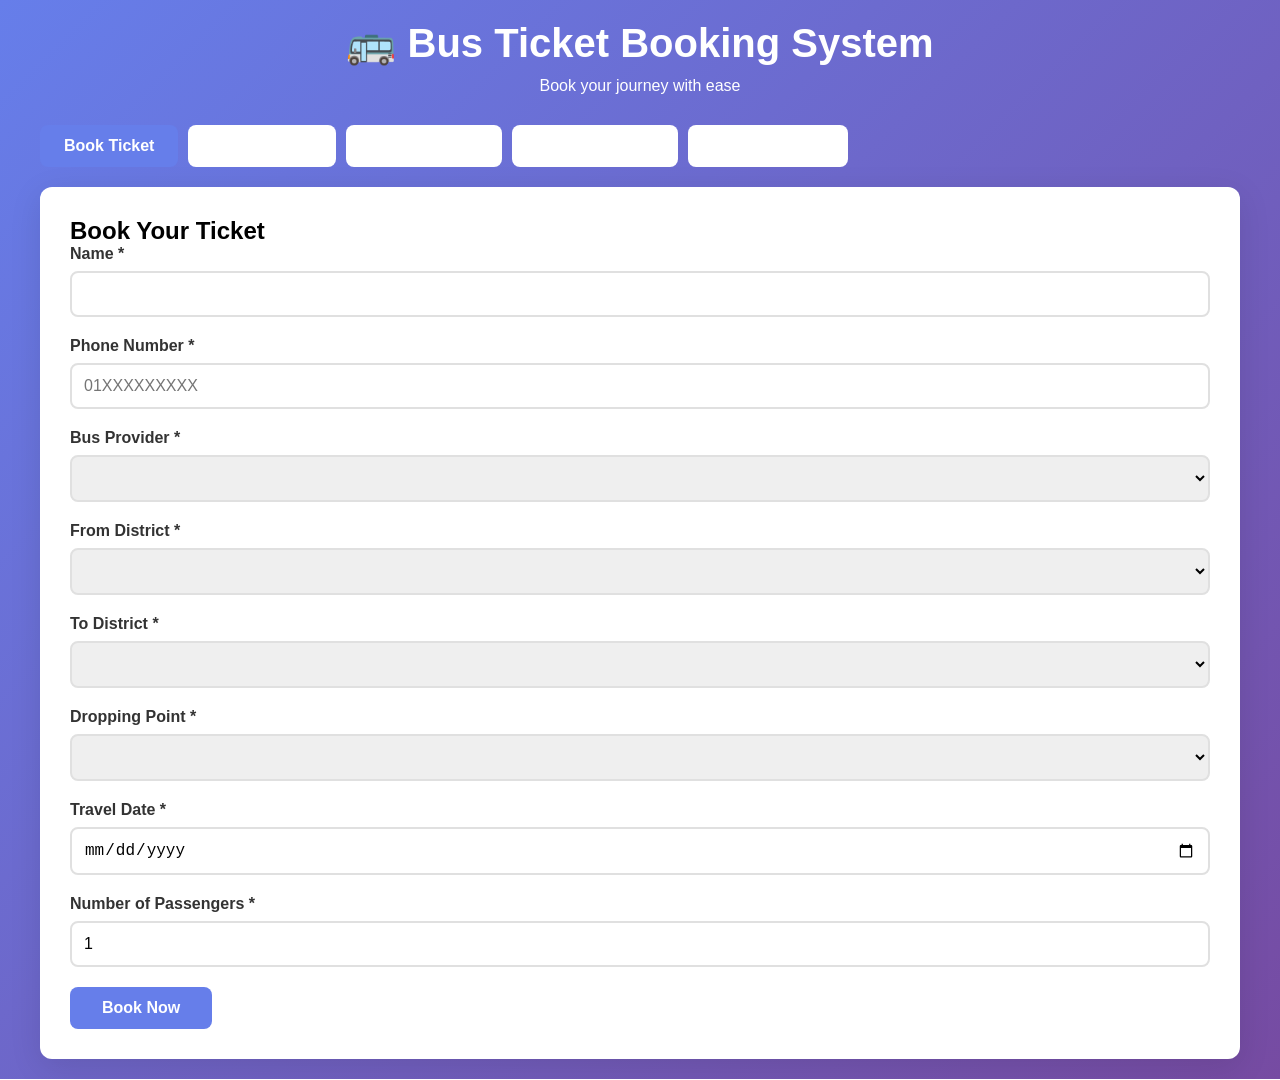
<file: frontend/index.html>
<!DOCTYPE html>
<html lang="en">
<head>
    <meta charset="UTF-8">
    <meta name="viewport" content="width=device-width, initial-scale=1.0">
    <title>Bus Ticket Booking System</title>
    <style>
        * {
            margin: 0;
            padding: 0;
            box-sizing: border-box;
        }

        body {
            font-family: 'Segoe UI', Tahoma, Geneva, Verdana, sans-serif;
            background: linear-gradient(135deg, #667eea 0%, #764ba2 100%);
            min-height: 100vh;
            padding: 20px;
        }
        .container {
            max-width: 1200px;
            margin: 0 auto;
            position: relative;   /* ensure relative positioning */
            z-index: 1;
        }


        header {
            text-align: center;
            color: white;
            margin-bottom: 30px;
        }

        header h1 {
            font-size: 2.5em;
            margin-bottom: 10px;
        }

        .tabs {
            display: flex;
            gap: 10px;
            margin-bottom: 20px;
            flex-wrap: wrap;
        }

        .tab-btn {
            padding: 12px 24px;
            background: white;
            border: none;
            border-radius: 8px;
            cursor: pointer;
            font-size: 16px;
            font-weight: 600;
            transition: all 0.3s;
        }

        .tab-btn:hover {
            transform: translateY(-2px);
            box-shadow: 0 4px 12px rgba(0,0,0,0.2);
        }

        .tab-btn.active {
            background: #667eea;
            color: white;
        }

        .tab-content {
            display: none;
            background: white;
            padding: 30px;
            border-radius: 12px;
            box-shadow: 0 8px 32px rgba(0,0,0,0.1);
            position: relative;   /* add this */
            z-index: 2;           /* add this */
        }

        select {
            z-index: 3;           /* make dropdown options appear above everything */
            position: relative;
        }

        .tab-content.active {
            display: block;
            animation: fadeIn 0.3s;
        }

        @keyframes fadeIn {
            from { opacity: 0; transform: translateY(10px); }
            to { opacity: 1; transform: translateY(0); }
        }

        .form-group {
            margin-bottom: 20px;
        }

        label {
            display: block;
            margin-bottom: 8px;
            font-weight: 600;
            color: #333;
        }

        input, select, textarea {
            width: 100%;
            padding: 12px;
            border: 2px solid #e0e0e0;
            border-radius: 8px;
            font-size: 16px;
            transition: border-color 0.3s;
        }

        input:focus, select:focus, textarea:focus {
            outline: none;
            border-color: #667eea;
        }

        button {
            padding: 12px 32px;
            background: #667eea;
            color: white;
            border: none;
            border-radius: 8px;
            font-size: 16px;
            font-weight: 600;
            cursor: pointer;
            transition: all 0.3s;
        }

        button:hover {
            background: #5568d3;
            transform: translateY(-2px);
            box-shadow: 0 4px 12px rgba(102, 126, 234, 0.4);
        }

        .card {
            background: #f8f9fa;
            padding: 20px;
            border-radius: 8px;
            margin-bottom: 15px;
            border-left: 4px solid #667eea;
        }

        .booking-card {
            background: white;
            padding: 20px;
            border-radius: 8px;
            margin-bottom: 15px;
            box-shadow: 0 2px 8px rgba(0,0,0,0.1);
            border-left: 4px solid #667eea;
        }

        .booking-card.cancelled {
            border-left-color: #dc3545;
            opacity: 0.7;
        }

        .status-badge {
            display: inline-block;
            padding: 4px 12px;
            border-radius: 12px;
            font-size: 12px;
            font-weight: 600;
        }

        .status-active {
            background: #d4edda;
            color: #155724;
        }

        .status-cancelled {
            background: #f8d7da;
            color: #721c24;
        }

        .grid {
            display: grid;
            grid-template-columns: repeat(auto-fill, minmax(300px, 1fr));
            gap: 20px;
        }

        .alert {
            padding: 15px;
            border-radius: 8px;
            margin-bottom: 20px;
        }

        .alert-success {
            background: #d4edda;
            color: #155724;
            border: 1px solid #c3e6cb;
        }

        .alert-error {
            background: #f8d7da;
            color: #721c24;
            border: 1px solid #f5c6cb;
        }

        .chat-container {
            height: 400px;
            overflow-y: auto;
            border: 2px solid #e0e0e0;
            border-radius: 8px;
            padding: 20px;
            margin-bottom: 20px;
            background: #f8f9fa;
        }

        .message {
            margin-bottom: 15px;
            padding: 12px;
            border-radius: 8px;
        }

        .message.user {
            background: #667eea;
            color: white;
            margin-left: 20%;
        }

        .message.bot {
            background: white;
            margin-right: 20%;
            box-shadow: 0 2px 4px rgba(0,0,0,0.1);
        }

        .loading {
            display: none;
            text-align: center;
            padding: 20px;
        }

        .spinner {
            border: 4px solid #f3f3f3;
            border-top: 4px solid #667eea;
            border-radius: 50%;
            width: 40px;
            height: 40px;
            animation: spin 1s linear infinite;
            margin: 0 auto;
        }

        @keyframes spin {
            0% { transform: rotate(0deg); }
            100% { transform: rotate(360deg); }
        }
    </style>
</head>
<body>
    <div class="container">
        <header>
            <h1>🚌 Bus Ticket Booking System</h1>
            <p>Book your journey with ease</p>
        </header>

        <div class="tabs">
            <button class="tab-btn active" onclick="showTab('book')">Book Ticket</button>
            <button class="tab-btn" onclick="showTab('view')">My Bookings</button>
            <button class="tab-btn" onclick="showTab('providers')">Bus Providers</button>
            <button class="tab-btn" onclick="showTab('districts')">Routes & Fares</button>
            <button class="tab-btn" onclick="showTab('chat')">Ask Questions</button>
        </div>

        <!-- Book Ticket Tab -->
        <div id="book" class="tab-content active">
            <h2>Book Your Ticket</h2>
            <div id="bookingAlert"></div>
            <form id="bookingForm">
                <div class="form-group">
                    <label>Name *</label>
                    <input type="text" id="name" required>
                </div>
                <div class="form-group">
                    <label>Phone Number *</label>
                    <input type="tel" id="phone" placeholder="01XXXXXXXXX" required>
                </div>
                <div class="form-group">
                    <label>Bus Provider *</label>
                    <select id="busProvider" required></select>
                </div>
                <div class="form-group">
                    <label>From District *</label>
                    <select id="fromDistrict" required></select>
                </div>
                <div class="form-group">
                    <label>To District *</label>
                    <select id="toDistrict" required></select>
                </div>
                <div class="form-group">
                    <label>Dropping Point *</label>
                    <select id="droppingPoint" required></select>
                </div>
                <div class="form-group">
                    <label>Travel Date *</label>
                    <input type="date" id="travelDate" required>
                </div>
                <div class="form-group">
                    <label>Number of Passengers *</label>
                    <input type="number" id="numPassengers" min="1" max="10" value="1" required>
                </div>
                <button type="submit">Book Now</button>
            </form>
        </div>

        <!-- View Bookings Tab -->
        <div id="view" class="tab-content">
            <h2>My Bookings</h2>
            <div class="form-group">
                <label>Enter Your Phone Number</label>
                <input type="tel" id="searchPhone" placeholder="01XXXXXXXXX">
                <button onclick="searchBookings()" style="margin-top: 10px;">Search</button>
            </div>
            <div id="bookingsList"></div>
        </div>

        <!-- Providers Tab -->
        <div id="providers" class="tab-content">
            <h2>Bus Providers</h2>
            <div id="providersList" class="grid"></div>
        </div>

        <!-- Districts Tab -->
        <div id="districts" class="tab-content">
            <h2>Routes & Fares</h2>
            <div id="districtsList" class="grid"></div>
        </div>

        <!-- Chat Tab -->
        <div id="chat" class="tab-content">
            <h2>Ask Questions</h2>
            <p>Ask anything about bus routes, fares, or policies!</p>
            <div class="chat-container" id="chatMessages"></div>
            <div class="form-group">
                <input type="text" id="chatInput" placeholder="Type your question..." onkeypress="if(event.key==='Enter') sendMessage()">
                <button onclick="sendMessage()" style="margin-top: 10px;">Send</button>
            </div>
            <div class="loading" id="chatLoading">
                <div class="spinner"></div>
                <p>Thinking...</p>
            </div>
        </div>
    </div>

    <script>
        const API_URL = 'http://localhost:8000';

        // Initialize
        document.addEventListener('DOMContentLoaded', () => {
            loadProviders();
            loadDistricts();
            setMinDate();
        });

        function showTab(tabName) {
            document.querySelectorAll('.tab-content').forEach(tab => tab.classList.remove('active'));
            document.querySelectorAll('.tab-btn').forEach(btn => btn.classList.remove('active'));
            document.getElementById(tabName).classList.add('active');
            event.target.classList.add('active');

            if (tabName === 'providers') loadProvidersDisplay();
            if (tabName === 'districts') loadDistrictsDisplay();
        }

        function setMinDate() {
            const today = new Date().toISOString().split('T')[0];
            document.getElementById('travelDate').min = today;
        }

        async function loadProviders() {
            const response = await fetch(`${API_URL}/providers`);
            const data = await response.json();
            const select = document.getElementById('busProvider');
            const fromSelect = document.getElementById('fromDistrict');
            
            data.providers.forEach(provider => {
                const option = document.createElement('option');
                option.value = provider.name;
                option.textContent = provider.name;
                select.appendChild(option);
            });

            select.addEventListener('change', updateAvailableDistricts);
        }

        async function updateAvailableDistricts() {
            const provider = document.getElementById('busProvider').value;
            const response = await fetch(`${API_URL}/providers`);
            const data = await response.json();
            
            const selectedProvider = data.providers.find(p => p.name === provider);
            const fromSelect = document.getElementById('fromDistrict');
            const toSelect = document.getElementById('toDistrict');
            
            fromSelect.innerHTML = '<option value="">Select District</option>';
            toSelect.innerHTML = '<option value="">Select District</option>';
            
            if (selectedProvider) {
                selectedProvider.coverage_districts.forEach(district => {
                    const option1 = document.createElement('option');
                    option1.value = district;
                    option1.textContent = district;
                    fromSelect.appendChild(option1);
                    
                    const option2 = document.createElement('option');
                    option2.value = district;
                    option2.textContent = district;
                    toSelect.appendChild(option2);
                });
            }
        }

        async function loadDistricts() {
            const response = await fetch(`${API_URL}/districts`);
            const data = await response.json();
            
            document.getElementById('toDistrict').addEventListener('change', async (e) => {
                const district = e.target.value;
                const districtData = data.districts.find(d => d.name === district);
                const select = document.getElementById('droppingPoint');
                
                select.innerHTML = '<option value="">Select Dropping Point</option>';
                
                if (districtData) {
                    districtData.dropping_points.forEach(point => {
                        const option = document.createElement('option');
                        option.value = point.name;
                        option.textContent = `${point.name} - ${point.price} Taka`;
                        select.appendChild(option);
                    });
                }
            });
        }

        document.getElementById('bookingForm').addEventListener('submit', async (e) => {
            e.preventDefault();
            
            const booking = {
                name: document.getElementById('name').value,
                phone: document.getElementById('phone').value,
                bus_provider: document.getElementById('busProvider').value,
                from_district: document.getElementById('fromDistrict').value,
                to_district: document.getElementById('toDistrict').value,
                dropping_point: document.getElementById('droppingPoint').value,
                travel_date: document.getElementById('travelDate').value,
                num_passengers: parseInt(document.getElementById('numPassengers').value)
            };

            try {
                const response = await fetch(`${API_URL}/bookings`, {
                    method: 'POST',
                    headers: { 'Content-Type': 'application/json' },
                    body: JSON.stringify(booking)
                });

                const data = await response.json();

                if (response.ok) {
                    showAlert('bookingAlert', 'success', `Booking confirmed! Your booking ID is ${data.booking_id}. Total amount: ${data.total_amount} Taka`);
                    document.getElementById('bookingForm').reset();
                } else {
                    showAlert('bookingAlert', 'error', data.detail);
                }
            } catch (error) {
                showAlert('bookingAlert', 'error', 'Booking failed. Please try again.');
            }
        });

        async function searchBookings() {
            const phone = document.getElementById('searchPhone').value;
            const container = document.getElementById('bookingsList');

            if (!phone) {
                container.innerHTML = '<p>Please enter your phone number</p>';
                return;
            }

            try {
                const response = await fetch(`${API_URL}/bookings/phone/${phone}`);
                const data = await response.json();

                if (response.ok) {
                    container.innerHTML = data.bookings.map(booking => `
                        <div class="booking-card ${booking.status === 'cancelled' ? 'cancelled' : ''}">
                            <h3>Booking ID: ${booking.booking_id} 
                                <span class="status-badge status-${booking.status}">${booking.status.toUpperCase()}</span>
                            </h3>
                            <p><strong>Name:</strong> ${booking.name}</p>
                            <p><strong>Bus Provider:</strong> ${booking.bus_provider}</p>
                            <p><strong>Route:</strong> ${booking.from_district} → ${booking.to_district}</p>
                            <p><strong>Dropping Point:</strong> ${booking.dropping_point}</p>
                            <p><strong>Travel Date:</strong> ${booking.travel_date}</p>
                            <p><strong>Passengers:</strong> ${booking.num_passengers}</p>
                            <p><strong>Total Amount:</strong> ${booking.total_amount} Taka</p>
                            ${booking.status === 'active' ? `<button onclick="cancelBooking('${booking.booking_id}')" style="background: #dc3545; margin-top: 10px;">Cancel Booking</button>` : ''}
                        </div>
                    `).join('');
                } else {
                    container.innerHTML = '<p>No bookings found for this phone number.</p>';
                }
            } catch (error) {
                container.innerHTML = '<p>Error loading bookings.</p>';
            }
        }

        async function cancelBooking(bookingId) {
            if (!confirm('Are you sure you want to cancel this booking?')) return;

            try {
                const response = await fetch(`${API_URL}/bookings/${bookingId}`, {
                    method: 'DELETE'
                });

                if (response.ok) {
                    alert('Booking cancelled successfully!');
                    searchBookings();
                } else {
                    alert('Failed to cancel booking.');
                }
            } catch (error) {
                alert('Error cancelling booking.');
            }
        }

        async function loadProvidersDisplay() {
            const response = await fetch(`${API_URL}/providers`);
            const data = await response.json();
            const container = document.getElementById('providersList');

            container.innerHTML = data.providers.map(provider => `
                <div class="card">
                    <h3>🚌 ${provider.name}</h3>
                    <p><strong>Coverage:</strong></p>
                    <ul>
                        ${provider.coverage_districts.map(d => `<li>${d}</li>`).join('')}
                    </ul>
                    <button onclick="viewPolicy('${provider.name}')" style="margin-top: 10px;">View Policy</button>
                </div>
            `).join('');
        }

        async function viewPolicy(providerName) {
            try {
                const response = await fetch(`${API_URL}/providers/${providerName}/policy`);
                const data = await response.json();
                alert(`${data.provider} Policy:\n\n${data.policy}`);
            } catch (error) {
                alert('Policy not available for this provider.');
            }
        }

        async function loadDistrictsDisplay() {
            const response = await fetch(`${API_URL}/districts`);
            const data = await response.json();
            const container = document.getElementById('districtsList');

            container.innerHTML = data.districts.map(district => `
                <div class="card">
                    <h3>📍 ${district.name}</h3>
                    <p><strong>Dropping Points:</strong></p>
                    <ul>
                        ${district.dropping_points.map(dp => `<li>${dp.name}: ${dp.price} Taka</li>`).join('')}
                    </ul>
                </div>
            `).join('');
        }

        async function sendMessage() {
            const input = document.getElementById('chatInput');
            const message = input.value.trim();
            if (!message) return;

            const chatMessages = document.getElementById('chatMessages');
            
            chatMessages.innerHTML += `<div class="message user">${message}</div>`;
            input.value = '';
            
            document.getElementById('chatLoading').style.display = 'block';

            try {
                const response = await fetch(`${API_URL}/query`, {
                    method: 'POST',
                    headers: { 'Content-Type': 'application/json' },
                    body: JSON.stringify({ query: message })
                });

                const data = await response.json();
                chatMessages.innerHTML += `<div class="message bot">${data.answer}</div>`;
            } catch (error) {
                chatMessages.innerHTML += `<div class="message bot">Sorry, I couldn't process your question.</div>`;
            }

            document.getElementById('chatLoading').style.display = 'none';
            chatMessages.scrollTop = chatMessages.scrollHeight;
        }

        function showAlert(containerId, type, message) {
            const container = document.getElementById(containerId);
            container.innerHTML = `<div class="alert alert-${type}">${message}</div>`;
            setTimeout(() => container.innerHTML = '', 5000);
        }
    </script>
</body>
</html>
</file>
